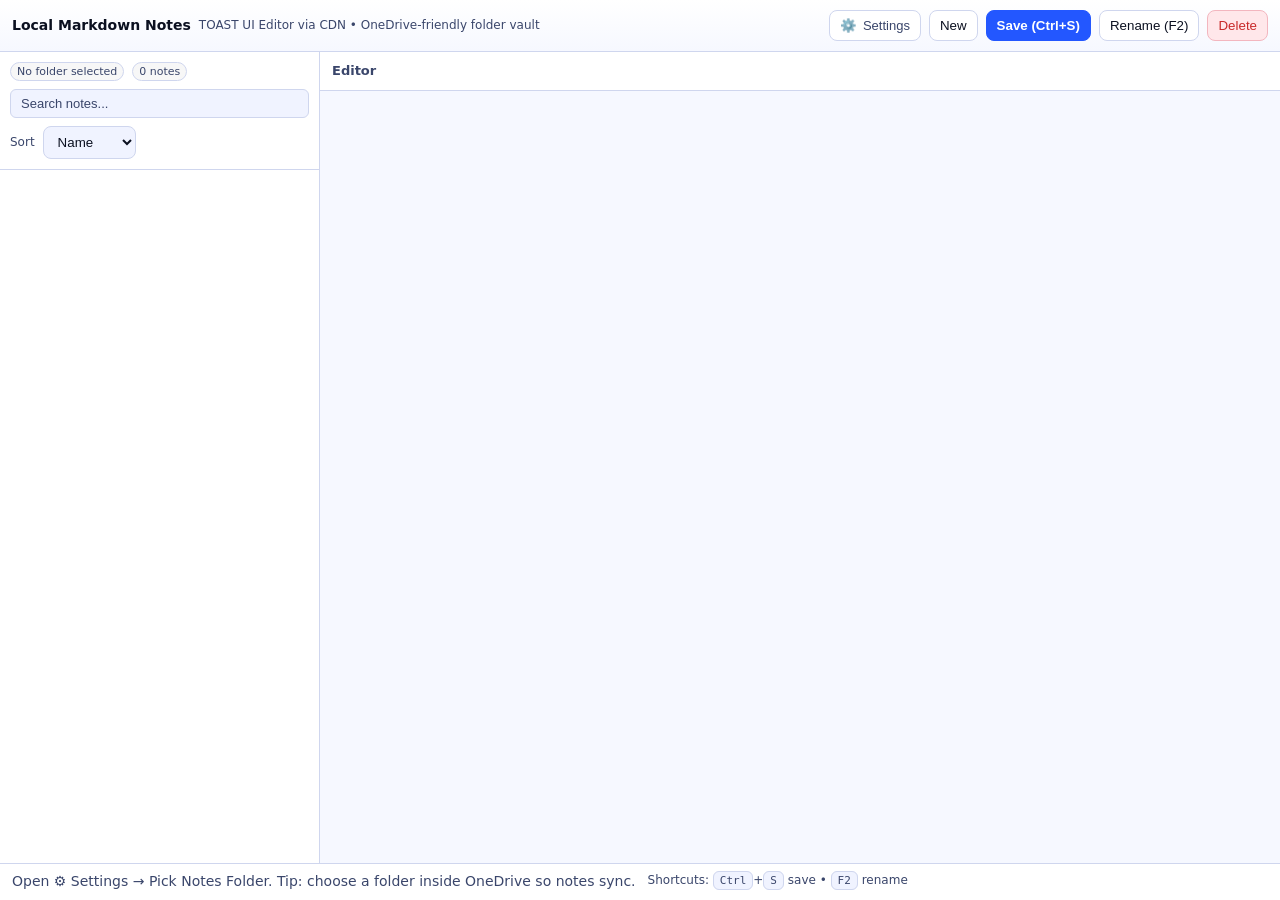
<file: index.html>
<!doctype html>
<html lang="en">
<head>
  <meta charset="utf-8" />
  <meta name="viewport" content="width=device-width, initial-scale=1" />
  <link rel="manifest" href="manifest.json">
  <title>Local Markdown Notes</title>
  <!-- Favicon (Material 'Article' icon). Loaded from Google CDN. -->
  <link rel="icon" href="https://www.gstatic.com/images/icons/material/system/1x/article_black_48dp.png" media="(prefers-color-scheme: light)" />
  <link rel="icon" href="https://www.gstatic.com/images/icons/material/system/1x/article_white_48dp.png" media="(prefers-color-scheme: dark)" />

  <!-- TOAST UI Editor CSS -->
  <link rel="stylesheet" href="https://uicdn.toast.com/editor/latest/toastui-editor.min.css" />

    <link rel="stylesheet" href="styles.css" />
</head>
<body>
  <header>
    <strong>Local Markdown Notes</strong>
    <span class="hint">TOAST UI Editor via CDN • OneDrive-friendly folder vault</span>
    <span class="spacer"></span>

    <div class="menu">
      <button id="btnSettings" class="menu-btn" title="Settings"><span aria-hidden="true">⚙️</span><span class="hint" style="font-size:13px">Settings</span></button>
      <div class="menu-panel" id="settingsPanel" role="menu" aria-label="Settings">
        <div class="menu-label">Vault</div>
        <button class="menu-item" id="btnPick">📁 Pick Notes Folder</button>
        <button class="menu-item" id="btnForget">🧹 Forget Remembered Folder</button>
        <div class="menu-small" id="rememberInfo">Remembering: (none)</div>
        <div class="menu-sep"></div>

        <div class="menu-label">Theme</div>
        <div class="settings-row">
          <label for="themeSelect">Theme</label>
          <select id="themeSelect">
            <option value="system">System</option>
            <option value="dark">Dark</option>
            <option value="light">Light</option>
          </select>
        </div>
        <div class="menu-small">System follows OS/browser theme. Stored locally.</div>
        <div class="menu-sep"></div>

        <div class="menu-label">Auto-save</div>
        <div class="settings-row">
          <label for="autosaveSec">Interval (seconds)</label>
          <input id="autosaveSec" type="number" min="5" max="300" step="5" />
          <button id="btnAutosaveApply" class="primary" style="padding:6px 10px">Apply</button>
          <button id="btnAutosaveReset" style="padding:6px 10px">Reset</button>
        </div>
        <div class="menu-small">Range 5–300 seconds.</div>
      </div>
    </div>

    <button id="btnNew">New</button>
    <button id="btnSave" class="primary">Save (<span id="saveKey">Ctrl+S</span>)</button>
    <button id="btnRename" title="Rename current note (F2)">Rename (F2)</button>
    <button id="btnDelete" class="danger">Delete</button>
  </header>

  <main>
    <aside>
      <div class="aside-head">
        <div class="row">
          <span class="badge" id="folderBadge">No folder selected</span>
          <span class="badge" id="countBadge">0 notes</span>
        </div>
        <div class="row">
          <input type="text" id="searchBox" placeholder="Search notes..." />
        </div>
        <div class="row">
          <label class="hint" for="sortMode">Sort</label>
          <select id="sortMode">
            <option value="name">Name</option>
            <option value="modified">Modified</option>
          </select>
        </div>
      </div>

<div class="filelist" id="filelist"></div>
    </aside>

    <section class="pane">
      <h2>
        <span>Editor</span>
        <span class="hint" id="dirtyHint" style="display:none">●</span>
      </h2>
      <div id="editorHost"></div>
    </section>
  </main>

  <div id="status">
    <span id="statusText">Open ⚙️ Settings → Pick Notes Folder. Tip: choose a folder inside OneDrive so notes sync.</span>
    <span class="hint">Shortcuts: <kbd>Ctrl</kbd>+<kbd>S</kbd> save • <kbd>F2</kbd> rename</span>
  </div>

  <!-- TOAST UI Editor JS -->
  <script src="https://uicdn.toast.com/editor/latest/toastui-editor-all.min.js"></script>
  <script src="app.js"></script>
</body>
</html>
</file>
<file: styles.css>
:root {
  --bg:#0b1020;
  --surface:#0c1330;
  --surface-2:#0e1531;
  --panel:#121a33;
  --panel-2:#1a2450;
  --text:#e7ecff;
  --muted:#a9b3da;
  --accent:#6aa6ff;
  --border:#26315f;
  --shadow:rgba(0,0,0,.35);
  --danger:#ff6a6a;
  --danger-bg:#2a1420;
  --danger-border:#5c2030;
  --ok:#3ddc97;
  --btn-bg:var(--panel-2);
  --btn-border:var(--border);
  --btn-text:var(--text);
  --btn-primary-bg:var(--accent);
  --btn-primary-border:var(--accent);
  --btn-primary-text:#041027;
  --code-bg:var(--surface-2);
}
body[data-theme="light"] {
  --bg:#f6f8ff;
  --surface:#ffffff;
  --surface-2:#f0f3ff;
  --panel:#ffffff;
  --panel-2:#e7ecff;
  --text:#0b1020;
  --muted:#3a466b;
  --accent:#2357ff;
  --border:#cfd6ee;
  --shadow:rgba(0,0,0,.15);
  --danger:#c92a2a;
  --danger-bg:#ffe7ea;
  --danger-border:#f3b6bf;
  --ok:#0f8a4c;
  --btn-bg:#ffffff;
  --btn-border:#cfd6ee;
  --btn-text:#0b1020;
  --btn-primary-bg:#2357ff;
  --btn-primary-border:#2357ff;
  --btn-primary-text:#ffffff;
  --code-bg:#f0f3ff;
}

* { box-sizing: border-box; }
html, body { height: 100%; }
body {
  margin: 0;
  font: 14px/1.4 system-ui,-apple-system,Segoe UI,Roboto,Ubuntu,Cantarell,Noto Sans,sans-serif;
  background: var(--bg);
  color: var(--text);
  display: flex;
  flex-direction: column;
}
header {
  display: flex;
  gap: 8px;
  align-items: center;
  flex-wrap: wrap;
  padding: 10px 12px;
  background: linear-gradient(180deg, var(--panel), var(--bg));
  border-bottom: 1px solid var(--border);
}
header .spacer { flex: 1; }
button {
  background: var(--btn-bg);
  border: 1px solid var(--btn-border);
  color: var(--btn-text);
  padding: 7px 10px;
  border-radius: 8px;
  cursor: pointer;
}
button:hover { border-color: var(--accent); }
button.primary {
  background: var(--btn-primary-bg);
  border-color: var(--btn-primary-border);
  color: var(--btn-primary-text);
  font-weight: 600;
}
button.danger {
  background: var(--danger-bg);
  border-color: var(--danger-border);
  color: var(--danger);
}
.hint { color: var(--muted); font-size: 12px; }
main {
  flex: 1;
  display: grid;
  grid-template-columns: 320px 1fr;
  min-height: 0;
}
aside {
  border-right: 1px solid var(--border);
  background: var(--surface);
  min-height: 0;
  display: flex;
  flex-direction: column;
}
.aside-head {
  padding: 10px;
  border-bottom: 1px solid var(--border);
  display: grid;
  grid-template-columns: 1fr;
  gap: 8px;
  background: var(--surface);
}
.row { display: flex; gap: 8px; align-items: center; flex-wrap: wrap; }
.badge {
  font-size: 11px;
  color: var(--muted);
  border: 1px solid var(--border);
  padding: 1px 6px;
  border-radius: 999px;
  background: rgba(0,0,0,.03);
}
select, input[type="text"], input[type="number"] {
  background: var(--surface-2);
  border: 1px solid var(--border);
  color: var(--text);
  padding: 7px 10px;
  border-radius: 8px;
}
select { cursor: pointer; }
input[type="text"] {
  width: 100%;
  background: var(--surface-2);
  border:1px solid var(--border);
  color:var(--text);
  padding:6px 10px;
  border-radius:6px;
  font-size:13px;
}
input[type="text"]::placeholder { color:var(--muted); }
.filelist { overflow: auto; padding: 6px; flex: 1; min-height: 0; }
.file {
  padding: 8px 10px;
  border-radius: 8px;
  cursor: pointer;
  display: flex;
  gap: 8px;
  align-items: center;
}
.file:hover { background: var(--panel); }
.file.active { background: var(--panel-2); border: 1px solid var(--border); }
.meta { font-size: 11px; color: var(--muted); }

.pane { min-height: 0; display: flex; flex-direction: column; }
.pane h2 {
  margin: 0;
  padding: 10px 12px;
  font-size: 13px;
  color: var(--muted);
  border-bottom: 1px solid var(--border);
  background: var(--surface);
  display: flex;
  gap: 8px;
  align-items: center;
  justify-content: space-between;
}
#editorHost {
  flex: 1;
  min-height: 0;
  background: var(--bg);
  overflow: hidden;
}
#status {
  padding: 8px 12px;
  border-top: 1px solid var(--border);
  color: var(--muted);
  background: var(--surface);
  display: flex;
  gap: 12px;
  flex-wrap: wrap;
}
kbd {
  font: 11px ui-monospace, monospace;
  background: var(--surface-2);
  border: 1px solid var(--border);
  padding: 2px 6px;
  border-radius: 6px;
  color: var(--muted);
}
.menu { position: relative; display: inline-block; }
.menu-btn { display: flex; align-items: center; gap: 6px; }
.menu-panel {
  position: absolute;
  right: 0;
  top: 42px;
  min-width: 360px;
  background: var(--surface);
  border: 1px solid var(--border);
  border-radius: 12px;
  padding: 6px;
  box-shadow: 0 10px 28px var(--shadow);
  display: none;
  z-index: 50;
}
.menu-panel.open { display: block; }
.menu-item {
  width: 100%;
  text-align: left;
  background: transparent;
  border: 0;
  color: var(--text);
  padding: 10px 10px;
  border-radius: 10px;
  cursor: pointer;
}
.menu-item:hover { background: var(--panel); }
.menu-sep { height: 1px; background: var(--border); margin: 6px 4px; }
.menu-label { padding: 8px 10px; color: var(--muted); font-size: 12px; }
.menu-small { padding: 6px 10px; color: var(--muted); font-size: 12px; }
.settings-row { display: flex; gap: 8px; align-items: center; flex-wrap: wrap; padding: 6px 10px; }
.settings-row label { color: var(--muted); font-size: 12px; }
.settings-row input[type="number"] { width: 92px; }

/* TOAST UI tweaks to make it feel native in this app */
.toastui-editor-defaultUI {
  border: 0 !important;
  height: 100% !important;
  background: var(--surface);
  color: var(--text);
}
.toastui-editor-toolbar {
  border-bottom: 1px solid var(--border) !important;
  background: var(--surface) !important;
}
.toastui-editor-toolbar-group button,
.toastui-editor-mode-switch .tab-item {
  color: inherit;
}
.toastui-editor-md-tab-container,
.toastui-editor-mode-switch {
  border-top: 1px solid var(--border) !important;
  background: var(--surface) !important;
}
.toastui-editor-main {
  background: var(--bg) !important;
}
.toastui-editor-contents,
.toastui-editor-contents p,
.toastui-editor-contents li,
.toastui-editor-contents code,
.toastui-editor-contents blockquote {
  color: var(--text);
}
.toastui-editor-ww-container,
.toastui-editor-md-container {
  background: var(--bg) !important;
}

@media (max-width: 980px) {
  main { grid-template-columns: 1fr; grid-template-rows: 320px 1fr; }
  aside { border-right: 0; border-bottom: 1px solid var(--border); }
}
</file>
